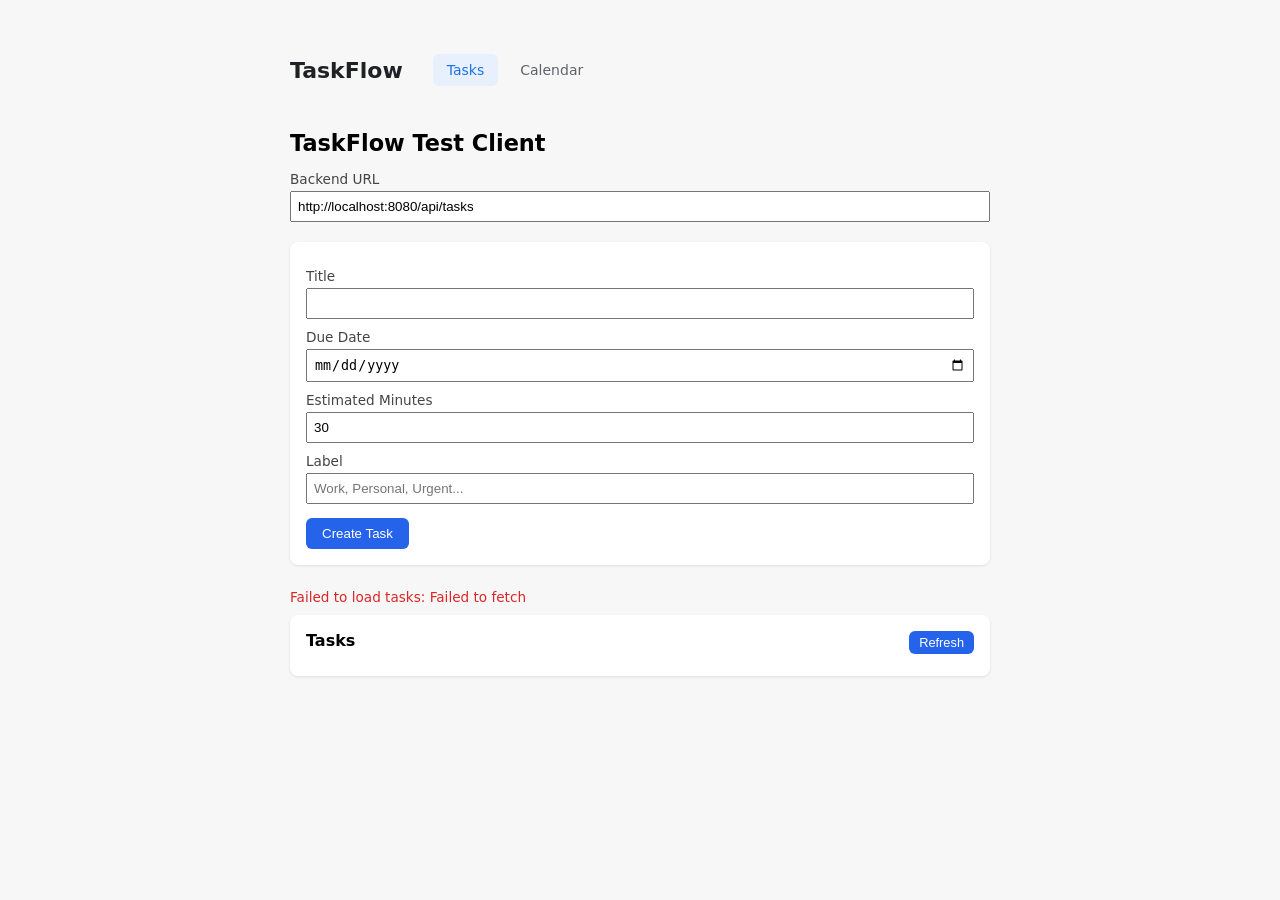
<file: taskflow-frontend/index.html>
<!DOCTYPE html>
<html lang="en">
<head>
<meta charset="UTF-8">
<title>TaskFlow Test Client</title>
<link rel="stylesheet" href="style.css">
</head>
<body>

<header class="topbar">
  <div class="logo">TaskFlow</div>

  <nav>
    <a href="index.html" class="active">Tasks</a>
    <a href="calendar.html">Calendar</a>
  </nav>
</header>

<h1>TaskFlow Test Client</h1>

<div id="baseUrlRow">
  <label>Backend URL</label>
  <input type="text" id="baseUrl" value="http://localhost:8080/api/tasks">
</div>

<form id="taskForm">
  <label>Title</label>
  <input type="text" id="title" required>

  <label>Due Date</label>
  <input type="date" id="dueDate">

  <label>Estimated Minutes</label>
  <input type="number" id="estimatedMinutes" min="1" value="30">

  <label>Label</label>
  <input type="text" id="label" placeholder="Work, Personal, Urgent...">

  <button type="submit">Create Task</button>
</form>

<div id="status"></div>

<div id="taskList">
  <strong>Tasks</strong>
  <button id="refreshBtn">Refresh</button>
  <div id="tasks"></div>
</div>

<script src="script.js"></script>
</body>
</html>
</file>
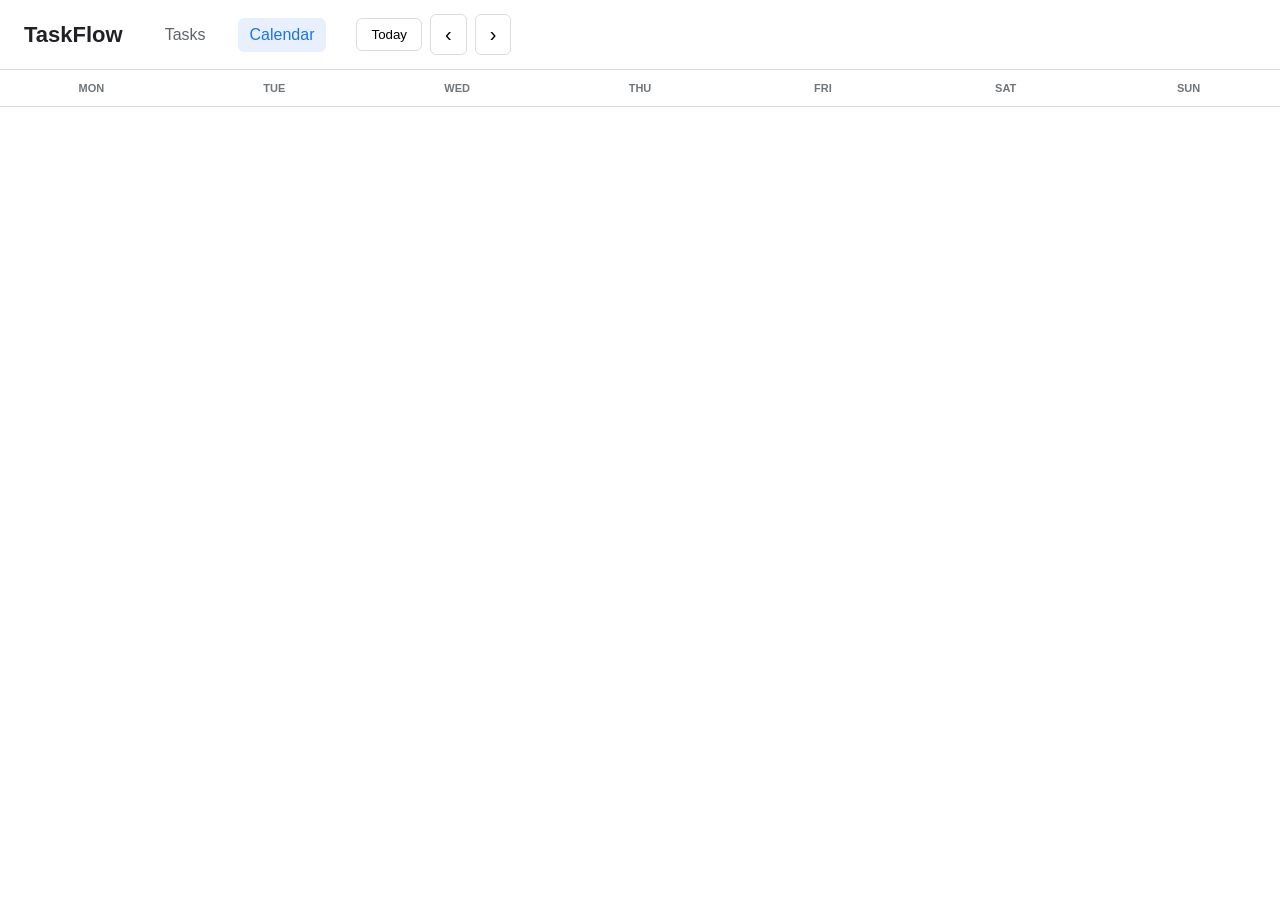
<file: taskflow-frontend/calendar.html>
<!DOCTYPE html>
<html lang="en">
<head>
    <meta charset="UTF-8">
    <meta name="viewport" content="width=device-width, initial-scale=1.0">
    <title>TaskFlow Calendar</title>
    <link rel="stylesheet" href="calendar.css">
</head>

<body>

<header class="topbar">

    <div class="logo">
        TaskFlow
    </div>

    <nav>
        <a href="index.html">Tasks</a>
        <a href="calendar.html" class="active">Calendar</a>
    </nav>

    <div class="calendar-controls">
        <button id="todayBtn">Today</button>
        <button id="prevBtn">‹</button>
        <button id="nextBtn">›</button>

        <h1 id="monthTitle"></h1>
    </div>

</header>

<main>

    <div class="weekdays">
        <div>MON</div>
        <div>TUE</div>
        <div>WED</div>
        <div>THU</div>
        <div>FRI</div>
        <div>SAT</div>
        <div>SUN</div>
    </div>

    <div id="calendar" class="calendar"></div>

</main>

<script src="calendar.js"></script>

</body>
</html>
</file>
<file: taskflow-frontend/style.css>
body {
  font-family: system-ui, sans-serif;
  max-width: 700px;
  margin: 40px auto;
  padding: 0 16px;
  background: #f7f7f8;
}

h1 {
  font-size: 1.4rem;
}

form {
  background: white;
  padding: 16px;
  border-radius: 8px;
  margin-bottom: 24px;
  box-shadow: 0 1px 3px rgba(0,0,0,0.1);
}

label {
  display: block;
  margin-top: 10px;
  font-size: 0.85rem;
  color: #444;
}

input, select {
  width: 100%;
  padding: 6px;
  margin-top: 4px;
  box-sizing: border-box;
}

button {
  margin-top: 14px;
  padding: 8px 16px;
  background: #2563eb;
  color: white;
  border: none;
  border-radius: 6px;
  cursor: pointer;
}

button:hover {
  background: #1d4ed8;
}

#baseUrlRow {
  margin-bottom: 20px;
}

#taskList {
  background: white;
  padding: 16px;
  border-radius: 8px;
  box-shadow: 0 1px 3px rgba(0,0,0,0.1);
}

#refreshBtn {
  float: right;
  padding: 4px 10px;
  font-size: 0.8rem;
  margin-top: 0;
}

#tasks {
  margin-top: 10px;
}

.task {
  padding: 10px;
  border-bottom: 1px solid #eee;
  display: flex;
  justify-content: space-between;
  align-items: center;
}

.task:last-child {
  border-bottom: none;
}

.task-meta {
  font-size: 0.8rem;
  color: #777;
}

.label-tag {
  background: #e0e7ff;
  color: #3730a3;
  padding: 2px 8px;
  border-radius: 10px;
  font-size: 0.75rem;
}

.delete-btn {
  background: #ef4444;
  padding: 4px 10px;
  font-size: 0.8rem;
  margin-top: 0;
}

.delete-btn:hover {
  background: #dc2626;
}

#status {
  font-size: 0.85rem;
  margin-bottom: 10px;
}

/* Topbar */

.topbar {
  height: 60px;
  display: flex;
  align-items: center;
  gap: 30px;
  margin-bottom: 30px;
}

.logo {
  font-size: 22px;
  font-weight: 600;
  color: #202124;
}

.topbar nav {
  display: flex;
  gap: 8px;
}

.topbar nav a {
  text-decoration: none;
  color: #5f6368;
  padding: 8px 14px;
  border-radius: 6px;
  font-size: 14px;
}

.topbar nav a:hover {
  background: #e8eaed;
}

.topbar nav a.active {
  background: #e8f0fe;
  color: #1a73e8;
}
</file>
<file: taskflow-frontend/calendar.css>
* {
    box-sizing: border-box;
}

body {
    margin: 0;
    font-family: Arial, sans-serif;
    color: #202124;
}

.topbar {
    height: 70px;
    border-bottom: 1px solid #dadce0;

    display: flex;
    align-items: center;

    padding: 0 24px;

    gap: 30px;
}

.logo {
    font-size: 22px;
    font-weight: 600;
}

nav {
    display: flex;
    gap: 20px;
}

nav a {
    text-decoration: none;
    color: #5f6368;
    padding: 8px 12px;
    border-radius: 6px;
}

nav a:hover {
    background: #f1f3f4;
}

nav a.active {
    color: #1a73e8;
    background: #e8f0fe;
}

.calendar-controls {
    display: flex;
    align-items: center;
    gap: 8px;
}

.calendar-controls h1 {
    font-size: 22px;
    font-weight: 500;
    margin-left: 15px;
}

button {
    background: white;
    border: 1px solid #dadce0;
    border-radius: 6px;
    padding: 8px 14px;
    cursor: pointer;
}

button:hover {
    background: #f1f3f4;
}

#prevBtn,
#nextBtn {
    font-size: 20px;
}

.weekdays {
    display: grid;
    grid-template-columns: repeat(7, 1fr);

    border-bottom: 1px solid #dadce0;
}

.weekdays div {
    text-align: center;

    padding: 12px;

    font-size: 11px;
    font-weight: 600;

    color: #70757a;
}

.calendar {
    display: grid;

    grid-template-columns:
        repeat(7, 1fr);

    grid-auto-rows:
        minmax(130px, 1fr);

    min-height:
        calc(100vh - 115px);
}

.day {
    border-right: 1px solid #dadce0;
    border-bottom: 1px solid #dadce0;

    padding: 6px;

    overflow: hidden;
}

.day-number {
    width: 28px;
    height: 28px;

    display: flex;
    align-items: center;
    justify-content: center;

    font-size: 13px;
}

.other-month {
    background: #f8f9fa;
    color: #9aa0a6;
}

.today .day-number {
    background: #1a73e8;
    color: white;

    border-radius: 50%;
}

.task {
    background: #d2e3fc;
    color: #174ea6;

    border-radius: 4px;

    padding: 5px 7px;

    margin-top: 4px;

    font-size: 13px;

    cursor: pointer;

    overflow: hidden;
    white-space: nowrap;
    text-overflow: ellipsis;
}

.task:hover {
    background: #aecbfa;
}
</file>
